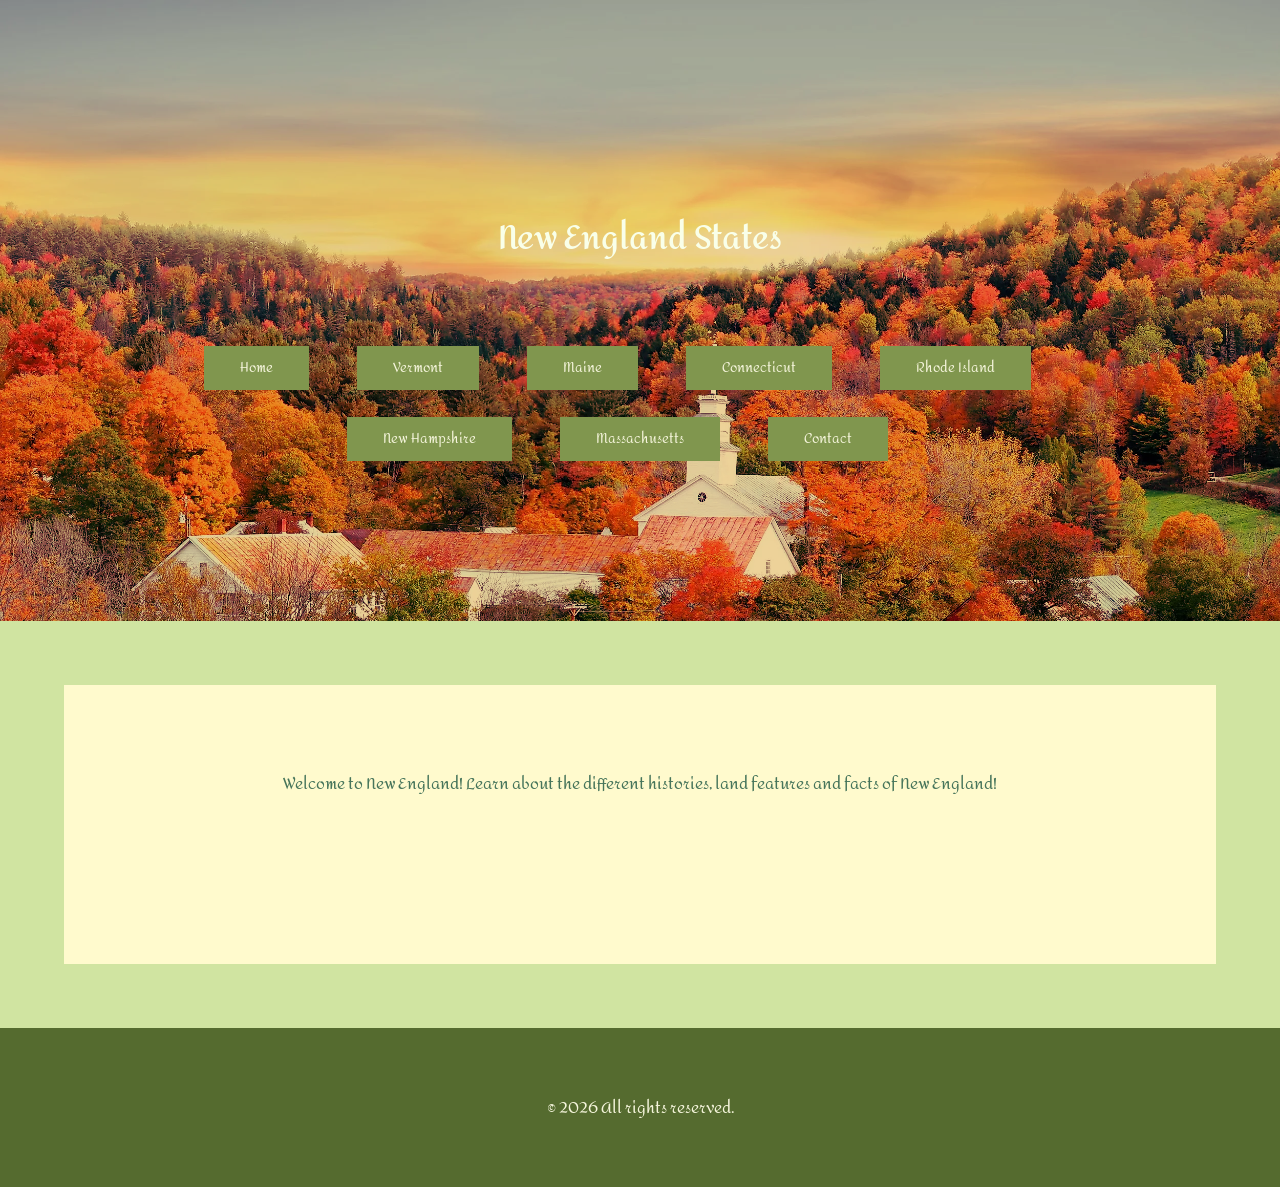
<file: index.html>
<!doctype html>
    <html lang="en">
    <head>
      <meta charset="utf-8" />
      <meta name="viewport" content="width=device-width,initial-scale=1" />
      <title>States of New England</title>
      <link rel="stylesheet" href="Final/design/style.css" />
    </head>

    <body>
      <header class="hero">
        <h1 class="site-title">New England States</h1>
        <nav>
          <button id="re"><a href="index.html">Home</a></button>
          <button id="VT"><a>Vermont</a></button> <!--When I press this, Maine should clear, Vermont should show.-->
          <button id="ME"><a>Maine</a></button> <!--Vice Versa!-->
          <button id="CT"><a>Connecticut</a></button>
          <button id="RI"><a>Rhode Island</a></button>
          <br><button id="NH" onclick="show('NewHampshire')" style="margin-top: 1.5em;"><a>New Hampshire</a></button>
          <button id="MA" onclick="show('Massachussetts')"><a>Massachusetts</a></button> <!--AND MOAR-->
          <button id="formEntry"><a href="form.html">Contact</a></button>
        </nav>
      </header>
      
      <main>
        <article>
          <section id="section" class="card">
            <h1 id="head"></h1>
            <p id="content">
              Welcome to New England! Learn about the different histories, land features and facts of New England!</p>
            <figure id="fig"><figcaption id="cap"></figcaption>
            </figure>
            <h3 id="sub"></h3>
            <p id="content2" >
            </p>
          </section>
        </article>
      </main>
      <footer>
        <p>© 2026 All rights reserved.</p>
      </footer>

      <script>
        // Cache elements
        const section = document.getElementById('section');
        const heading = document.getElementById('head');  
        const content = document.getElementById('content');
        const content2 = document.getElementById('content2');
        const sub = document.getElementById('sub');
        const fig = document.getElementById('fig');  
        const cap = document.getElementById('cap');
        const MA = document.getElementById('MA'); 
        const ME = document.getElementById('ME');  
        const VT = document.getElementById('VT');
        const RI = document.getElementById('RI');
        const CT = document.getElementById('CT');
        const NH = document.getElementById('NH');
        const re = document.getElementById('re'); // Home button
        elements = [section, heading, content, fig, cap, VT, ME];

        // Store text and images in variables //
        let maineText = "The first inhabitants of the land now called Maine arrived roughly 12,000 years ago. Over the course of history, the Maliseet, Passamaquoddy, Abenaki, and Penobscot tribes lived on the land. During the colonial period, Maine was part of the state of Massachusetts. By 1820 Maine had separated from Massachusetts as part of the Missouri Compromise. Several Native American communities remain in Maine, including descendants of the original Passamaquoddy, Maliseet, and Penobscot tribes. When Europeans began to arrive in the 1600s, they often fought with tribal members over land; at times tribes and European settlers formed treaties to cease fighting, but these agreements displaced Native Americans onto reservations, often far from their original homes. Many choose to live on reservations today, participating in their own governments and businesses such as forestry and blueberry farming. Today the state covers about 9,616 square miles and has a population of around 645,000."
        let maineNature = "Maine's natural features include a rugged, rocky Atlantic coastline with sandy beaches, tidal estuaries, and numerous bays and inlets; thousands of offshore islands and sea stacks; dense mixed forests dominated by spruce, fir, pine, and hardwoods; extensive freshwater lakes and ponds (notably Moosehead Lake) and winding rivers such as the Kennebec, Penobscot, and Androscoggin; rolling to mountainous interior terrain with the Longfellow Mountains and peaks like Mount Katahdin; abundant wetlands, bogs, and peatlands; rich marine ecosystems supporting lobsters, seabirds, and marine mammals; and a climate-influenced mosaic of coastal marshes and boreal habitats that support diverse wildlife."
        let VerText = "Vermont’s land was inhabited for millennia by Indigenous peoples—chiefly the Abenaki—before European contact. Samuel de Champlain explored the region in 1609, and the French established the first permanent outpost (Isle La Motte) in 1666. In the 18th century both New Hampshire and New York issued competing land grants, prompting local resistance led by Ethan Allen and the Green Mountain Boys; they captured Fort Ticonderoga in 1775. In 1777 Vermonters declared an independent republic and adopted a constitution. Vermont was admitted to the United States as the 14th state in 1791. Today Vermont is about 9,616 square miles, with a population of around 624,000."
        let VerNature = "Vermont’s natural features include the forested, glaciated Green Mountains running north–south with peaks like Mount Mansfield and Camel’s Hump; rolling Champlain Valley farmland and the shoreline of Lake Champlain; numerous cold, clear rivers and streams (e.g., the Winooski and Ottauquechee) and many small lakes and ponds; extensive maple-dominated northern hardwood forests mixed with spruce and fir at higher elevations; fertile river valleys and ridgelines with rocky outcrops and talus; diverse wetlands, peatlands, and vernal pools that support amphibians and waterfowl; abundant fall foliage and migratory bird pathways; and recreational landscapes for hiking, skiing, fishing, and paddling."
        let MAText = "The current governor of Massachusetts is Maura Healey; the state covers about 10,565 square miles, has a population of around 7.0 million, and ratified the U.S. Constitution on February 6, 1788. The region was long inhabited by Algonquian-speaking peoples (including the Massachusett, Wampanoag, Nipmuc, and others); their societies, treaties, and interactions with early colonists significantly affected settlement patterns, land dispossession, and the state's development, and Indigenous communities remain active in the state today."
        let MANature = "Massachusetts’ natural features range from the Atlantic coastal beaches and salt marshes of Cape Cod to the forested Berkshire Hills and river valleys inland. The state contains coastal dunes and estuaries that support shellfish and migratory birds, oak–hickory forests, and pockets of rare heath and pitch pine–scrub oak barrens; seasonal coastal and upland recreation, whale-watching, and diverse birdlife are prominent."
        let riText = "The current governor of Rhode Island is Dan McKee; the state covers about 1,214 square miles, has a population of around 1.1 million, and was the last of the original 13 states to ratify the Constitution on May 29, 1790. Long before European colonization the area was inhabited by Algonquian-speaking peoples—primarily the Narragansett and Niantic—whose fishing, seasonal agriculture, and treaty relationships shaped early settlement and land use; their descendants and tribal nations continue to be part of the state’s cultural heritage."
        let riNature = "Rhode Island’s nature is characterized by a jagged coastline with bays and inlets, barrier beaches, salt marshes, and numerous coastal estuaries. Despite its small size, it supports important shorebird and waterfowl habitat, productive shellfish beds, coastal forests and freshwater ponds, and recreational beaches and boating opportunities."
        let CText = "The current governor of Connecticut is Ned Lamont; the state covers about 5,543 square miles, has a population of around 3.6 million, and ratified the U.S. Constitution on January 9, 1788. The land was traditionally occupied by several Algonquian-speaking tribes—such as the Pequot, Mohegan, and Nipmuc—whose trade networks, seasonal agriculture, and treaties influenced colonial relations and land tenure; their communities remain active contributors to state history and culture."
        let CTNature = "Connecticut’s natural landscape includes coastal estuaries and the Long Island Sound shoreline, low rolling hills, river valleys (notably the Connecticut River), mixed hardwood forests, and small lakes and wetlands. The state supports diverse migratory bird pathways, productive estuarine fisheries, and habitats for species like white-tailed deer, bald eagle, and riverine fish."
        let NHText = "The current governor of New Hampshire is Chris Sununu; the state covers about 9,349 square miles, has a population of around 1.4 million, and was admitted to the Union on June 21, 1788. Indigenous peoples including Abenaki nations inhabited the area for millennia, practicing hunting, fishing, and seasonal movement; their presence, place names, and treaties are integral to the region’s history and cultural landscape."
        let NHNature = "New Hampshire’s nature is dominated by the White Mountains (including Mount Washington), extensive northern hardwood and spruce–fir forests, clear lakes and fast-flowing rivers, and a rocky Atlantic shoreline. The state is known for alpine and backcountry hiking, winter sports, fall foliage, and wildlife such as moose, black bear, and diverse migratory birds."

        // Images
        let imgList = ['maliseet.jpg', 'Celebration in Maine', 'hagas.webp', 'Gulf Hagas', 'Vermont.jpg', 'Vermont.', 'boston-bridge.jpg', 'Boston Bridge', 'ma-woods.jpg', 'Nature in MA','harvard.jpg', 'Harvard.', 'RIcapital.jpg', 'Rhode Island Capital', 'RICastleHill.jpg', 'Castle Hill.', 'RIocean.jpg', '', 'NH.jpg', '', 'NHNature.jpg', '', 'NHRiver.jpg', '', 'CTCapitol.jpg', 'Capitol.', 'CTForest.jpg', '', 'CTEdwinWay.jpg', 'Edwin Way'];

        // Build objects -- These are different versions of a specific portion of a page based on the state chosen
        const states = {
          Maine: {
            title: "<h1 style='text-align:center;'>Maine</h1>" + "<br><h4 style='margin-top:-2em; text-align:center;'>Govenor: Janet Mills</h4>", //Display title with sub
            text: maineText, // general paragraph
            images: ["<img src=Final/media/" + imgList[0] + " alt=" + imgList[1] + " />","<img src=Final/media/" + imgList[2] + " alt=" + imgList[3] + " />"], //two images
            caption: "Caption",
            subtitle: "<h1 style='text-align:center';>Nature</h1>",
            text2:maineNature, // Nature paragraph
          },
          Vermont: {
            title: "<h1 style='text-align:center;'>Vermont</h1>" + "<br><h4 style='margin-top:-2em; text-align:center;'>Govenor: Phil Scott</h4>",
            text: VerText,
            images: "<img src=Final/media/" + imgList[4] + " alt=" + imgList[5] + " />",
            caption: "Caption",
            subtitle: "<h1 style='text-align:center';>Nature</h1>",
            text2:VerNature
          },
          Massachussetts: {
            title: "<h1 style='text-align:center;'>Massachussetts</h1>" + "<br><h4 style='margin-top:-2em; text-align:center;'>Govenor: Maura Healey</h4>",
            text: MAText,
            images: ["<img src=Final/media/" + imgList[6] + " alt=" + imgList[7] + " />","<img src=Final/media/" + imgList[10] + " alt=" + imgList[11] + " />"],
            caption: "Caption",
            subtitle: "<h1 style='text-align:center';>Nature</h1>",
            text2:MANature,
            image2:"<br><img src=Final/media/" + imgList[8] + " alt=" + imgList[9] + " /><br>"
          },
          RhodeIsland: {
            title: "<h1 style='text-align:center;'>Rhode Island</h1>" + "<br><h4 style='margin-top:-2em; text-align:center;'>Govenor: Dan McKee</h4>",
            text: riText,
            images: ["<img src=Final/media/" + imgList[10] + " alt=" + imgList[11] + " />","<img src=Final/media/" + imgList[12] + " alt=" + imgList[13] + " />"],
            caption: "Caption",
            subtitle: "<h1 style='text-align:center';>Nature</h1>",
            text2:riNature,
            image2:"<br><img src=Final/media/" + imgList[14] + " alt=" + imgList[15] + " /><br>"
          },
          NewHampshire: {
            title: "<h1 style='text-align:center;'>New Hampshire</h1>" + "<br><h4 style='margin-top:-2em; text-align:center;'>Govenor: Chris Sununu</h4>",
            text: NHText,
            images: ["<img src=Final/media/" + imgList[16] + " alt=" + imgList[17] + " />","<img src=Final/media/" + imgList[18] + " alt=" + imgList[19] + " />"],
            caption: "Caption",
            subtitle: "<h1 style='text-align:center';>Nature</h1>",
            text2:NHNature,
            image2:"<br><img src=Final/media/" + imgList[20] + " alt=" + imgList[21] + " /><br>"
          },
          Connecticut: {
            title: "<h1 style='text-align:center;'>Connecticut</h1>" + "<br><h4 style='margin-top:-2em; text-align:center;'>Govenor: Ned Lamont</h4>",
            text: CText,
            images: ["<img src=Final/media/" + imgList[22] + " alt=" + imgList[23] + " />","<img src=Final/media/" + imgList[24] + " alt=" + imgList[25] + " />"],
            caption: "Caption",
            subtitle: "<h1 style='text-align:center';>Nature</h1>",
            text2:CTNature,
            image2:"<br><img src=Final/media/" + imgList[26] + " alt=" + imgList[27] + " /><br>"
          }
        };
        

        function show(state){
          const s = states[state]; // The name of the state inputed when calling the function will search for the equivlent object
          heading.innerHTML = s.title; // Add each component of the object; This will go into the "heading" id listed within the <article> tag and write in what was listed in the object.
          content.innerHTML = s.text;
          fig.innerHTML = ''; //rewrite whatever was inside <figure>
          fig.innerHTML += s.images; //replace with pictures
          cap.textContent += s.caption; // Add a caption
          sub.innerHTML = s.subtitle; // Add another title
          content2.innerHTML = s.text2; // more content |
          content2.innerHTML += s.image2; //            v
        }
        // EXECUTE CODE ~Through Buttons~
        // Conneticut
        CT.addEventListener('click', () => show('Connecticut'), () => {
          section.classList.remove('intro');
          section.classList.add('intro');
          });
        // Rhode
        RI.addEventListener('click', () => show('RhodeIsland'), () => {
          section.classList.remove('intro');
          section.classList.add('intro');
          });
        // New Hampshire
        NH.addEventListener('click', () => show('NewHamshire'), () => {
          section.classList.remove('intro');
          section.classList.add('intro');
          });
        // Massachussets
        MA.addEventListener('click', () => show('Massachussetts'), () => {
          section.classList.remove('intro');
          section.classList.add('intro');
          });
        // Maine
        ME.addEventListener('click', () => show('Maine'), () => {
          section.classList.remove('intro');
          section.classList.add('intro');
          });
        // Vermont
        VT.addEventListener('click', () => show('Vermont'), () => {
          section.classList.remove('intro');
          section.classList.add('intro');
        });
        //Temporary Rest button -- Home?
        re.addEventListener('click', () => {
          const clear = [heading, content, fig, cap, sub, content2];
            
          for (i=0; i<elements.length; i++){
            ele = clear[i];
            if (!ele) continue;
            ele.textContent = '';
          }
          content.textContent += "Welcome to New England! Learn about the different histories, land features and facts of New England!";
        })
        
       </script>
    </body>
</html>
</file>
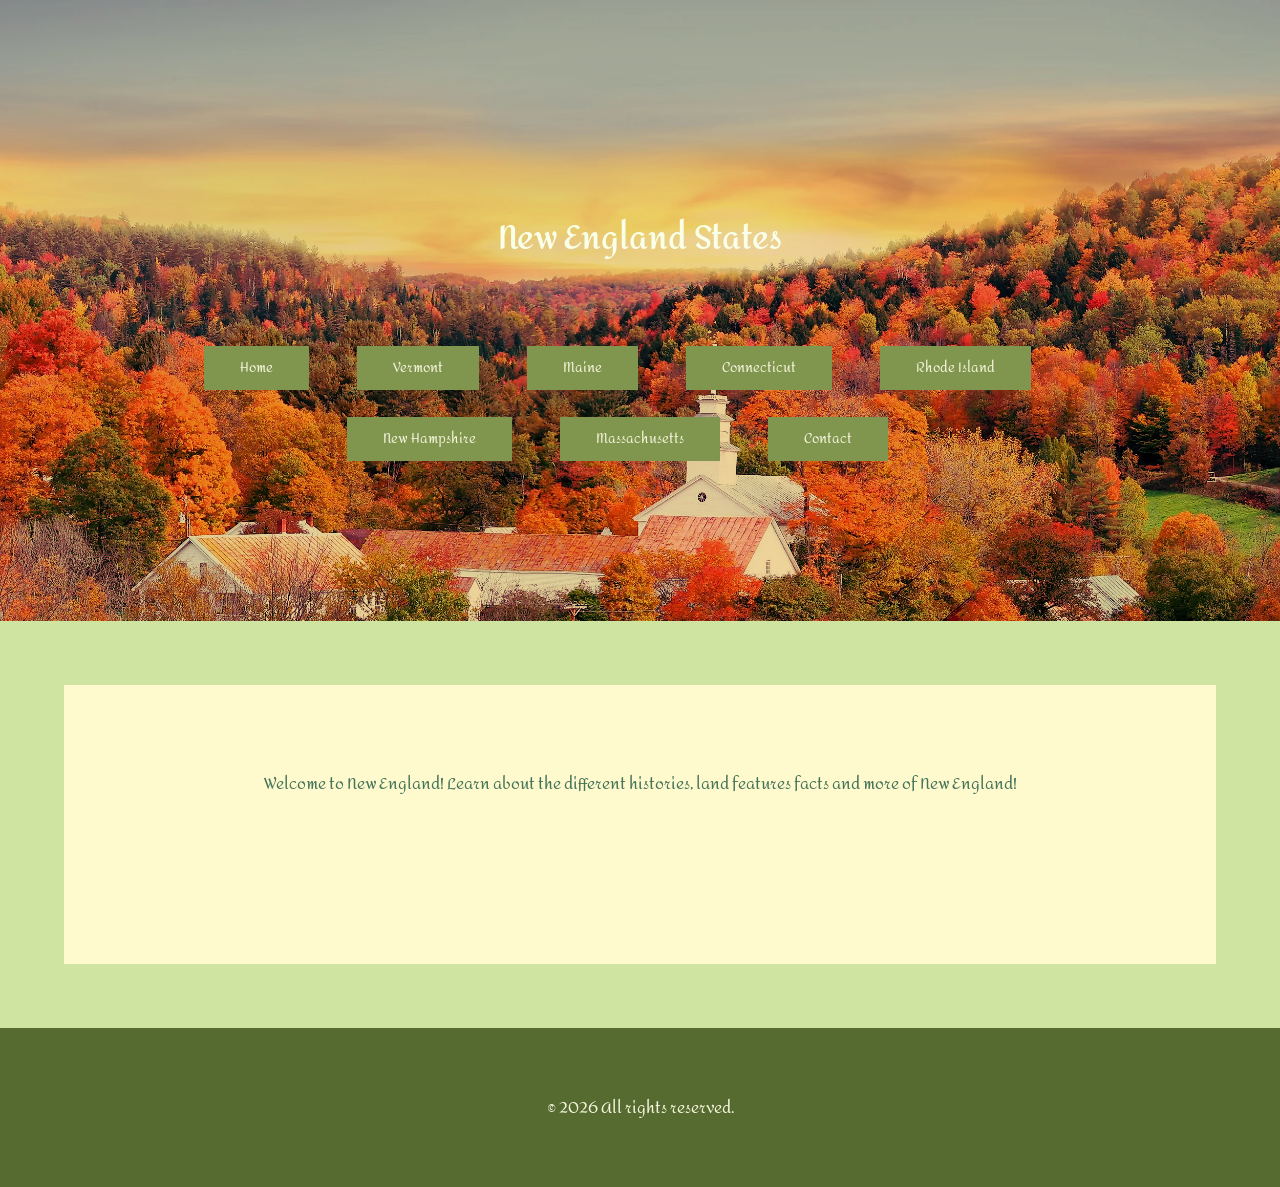
<file: Final/code/index.html>
<!doctype html>
    <html lang="en">
    <head>
      <meta charset="utf-8" />
      <meta name="viewport" content="width=device-width,initial-scale=1" />
      <title>States of New England</title>
      <link rel="stylesheet" href="../design/style.css" />
    </head>

    <body>
      <header class="hero">
        <h1 class="site-title">New England States</h1>
        <nav>
          <button id="re"><a href="index.html">Home</a></button>
          <button id="VT"><a>Vermont</a></button> <!--When I press this, Maine should clear, Vermont should show.-->
          <button id="ME"><a>Maine</a></button> <!--Vice Versa!-->
          <button id="CT"><a>Connecticut</a></button>
          <button id="RI"><a>Rhode Island</a></button>
          <br><button id="NH" onclick="show('NewHampshire')" style="margin-top: 1.5em;"><a>New Hampshire</a></button>
          <button id="MA" onclick="show('Massachussetts')"><a>Massachusetts</a></button> <!--AND MOAR-->
          <button id="formEntry"><a href="form.html">Contact</a></button>
        </nav>
      </header>
      
      <main>
        <article>
          <section id="section" class="card">
            <h1 id="head"></h1>
            <p id="content">
              Welcome to New England! Learn about the different histories, land features facts and more of New England!</p>
            <figure id="fig"><figcaption id="cap"></figcaption>
            </figure>
            <h3 id="sub"></h3>
            <p id="content2" >
            </p>
          </section>
        </article>
      </main>
      <footer>
        <p>© 2026 All rights reserved.</p>
      </footer>

      <script>
        // Cache elements
        const section = document.getElementById('section');
        const heading = document.getElementById('head');  
        const content = document.getElementById('content');
        const content2 = document.getElementById('content2');
        const sub = document.getElementById('sub');
        const fig = document.getElementById('fig');  
        const cap = document.getElementById('cap');
        const MA = document.getElementById('MA'); 
        const ME = document.getElementById('ME');  
        const VT = document.getElementById('VT');
        const RI = document.getElementById('RI');
        const CT = document.getElementById('CT');
        const NH = document.getElementById('NH');
        const re = document.getElementById('re'); // Home button
        elements = [section, heading, content, fig, cap, VT, ME];

        // Store text and images in variables //
        let maineText = "The first inhabitants of the land now called Maine arrived roughly around 12,000 years ago. Over the course of history, the Maliseet, Passamaquoddy, Abenaki, and Penobscot tribes all lived on the land. Originally during the colonial period, Maine joined the United States as part of the state of Massachusetts. By 1820, Maine had separated from Massachusetts as part of the Missouri Compromise. Several of the Native American tribes remain in Maine, such as descendants of the original Passamaquoddy, Maliseet, and Penobscot tribes. When Europeans began to arrive in the 1600s, they often fought with tribal members over land, to which tribes would at times form treaties with European settlers to cease fighting, however, these agreements pushed Native Americans off land onto reservations, often far from their original homes. Many choose to live on reservations to this day, participating in their own governments and businesses, such as forestry and blueberry farming. Today, the state covers about 9,616 square miles and has a population around 645,000.";
        let maineNature = "Maine's natural features include a rugged, rocky Atlantic coastline with sandy beaches, tidal estuaries, and numerous bays and inlets; thousands of offshore islands and sea stacks; dense mixed forests dominated by spruce, fir, pine, and hardwoods; extensive freshwater lakes and ponds (notably Moosehead Lake) and winding rivers such as the Kennebec, Penobscot, and Androscoggin; rolling to mountainous terrain in the interior with the Longfellow Mountains and peaks like Mount Katahdin; abundant wetlands, bogs, and peatlands; rich marine ecosystems supporting lobsters, seabirds, and marine mammals; and a climate-influenced mosaic of coastal marshes and boreal habitats that support diverse wildlife.";
        let VerText = "Vermont’s land was inhabited for millennia by Indigenous peoples—chiefly Abenaki—before European contact; Samuel de Champlain explored the region in 1609 and the French established the first permanent outpost (Isle La Motte) in 1666. In the 18th century both New Hampshire and New York issued competing land grants, prompting local resistance led by Ethan Allen and the Green Mountain Boys; they captured Fort Ticonderoga in 1775. In 1777, Vermonters declared an independent republic and adopted a constitution.  Vermont was admitted to the United States as the 14th state in 1791. Today, Vermont is about 35,380 in square miles, with a population around 1.34 million.";
        let VerNature = "Vermont’s natural features include the forested, glaciated Green Mountains running north–south with peaks like Mount Mansfield and Camel’s Hump; rolling Champlain Valley farmland and the shoreline of Lake Champlain; numerous cold-clear rivers and streams (e.g., the Winooski and Ottauquechee) and many small lakes and ponds; extensive maple‑dominated northern hardwood forests mixed with spruce and fir at higher elevations; fertile river valleys and ridgelines with rocky outcrops and talus; diverse wetlands, peatlands, and vernal pools that support amphibians and waterfowl; abundant fall foliage and migratory bird pathways; and recreational landscapes for hiking, skiing, fishing, and paddling."
        let MAText = "The current governor of Massachusetts is Maura Healey; the state covers about 10,565 square miles, has a population around 7.0 million, and ratified the U.S. Constitution on February 6, 1788. The region was long inhabited by Algonquian-speaking peoples (including the Massachusett, Wampanoag, Nipmuc, and others); their societies, treaties, and interactions with early colonists significantly affected settlement patterns, land dispossession, and the state's development, and Indigenous communities remain active in the state today.";
        let MANature = "Massachusetts’ natural features range from the Atlantic coastal beaches and salt marshes of Cape Cod to the forested Berkshire Hills and river valleys inland. The state contains coastal dunes, estuaries that support shellfish and migratory birds, oak-hickory forests, and pockets of rare heath and pitch pine–scrub oak barrens; seasonal coastal and upland recreation, whale-watching, and diverse birdlife are prominent.";
        let riText = "The current governor of Rhode Island is Dan McKee; the state covers about 1,214 square miles, has a population around 1.1 million, and was the last of the original 13 states to ratify the Constitution on May 29, 1790. Long before European colonization the area was inhabited by Algonquian-speaking peoples—primarily the Narragansett and Niantic—whose fishing, seasonal agriculture, and treaty relationships shaped early settlement and land use; their descendants and tribal nations continue to be part of the state’s cultural heritage.";
        let riNature = "Rhode Island’s nature is characterized by a jagged coastline with bays and inlets, barrier beaches, salt marshes, and numerous coastal estuaries. Despite its small size it supports important shorebird and waterfowl habitat, productive shellfish beds, coastal forests and freshwater ponds, and recreational beaches and boating opportunities.";
        let CText = "The current governor of Connecticut is Ned Lamont; the state covers about 5,543 square miles, has a population around 3.6 million, and ratified the U.S. Constitution on January 9, 1788. The land was traditionally occupied by several Algonquian-speaking tribes—such as the Pequot, Mohegan, and Nipmuc—whose trade networks, seasonal agriculture, and treaties influenced colonial relations and land tenure; their communities remain active contributors to state history and culture.";
        let CTNature = "Connecticut’s natural landscape includes coastal estuaries and Long Island Sound shoreline, low rolling hills, river valleys (notably the Connecticut River), mixed hardwood forests, and small lakes and wetlands. The state supports diverse migratory bird pathways, productive estuarine fisheries, and habitats for species like white-tailed deer, bald eagle, and riverine fish.";
        let NHText = "The current governor of New Hampshire is Chris Sununu; the state covers about 9,349 square miles, has a population around 1.4 million, and was admitted to the Union on June 21, 1788. Indigenous peoples including Abenaki nations inhabited the area for millennia, practicing hunting, fishing, and seasonal movement; their presence, place names, and treaties are integral to the region’s history and cultural landscape.";
        let NHNature = "New Hampshire’s nature is dominated by the White Mountains (including Mount Washington), extensive northern hardwood and spruce-fir forests, clear lakes and fast-flowing rivers, and rocky Atlantic shoreline. The state is known for alpine and backcountry hiking, winter sports, fall foliage, and wildlife such as moose, black bear, and diverse migratory birds.";
        // Images
        let imgList = ['maliseet.jpg', 'Celebration in Maine', 'hagas.webp', 'Gulf Hagas', 'Vermont.jpg', 'Vermont.', 'boston-bridge.jpg', 'Boston Bridge', 'ma-woods.jpg', 'Nature in MA','harvard.jpg', 'Harvard.', 'RIcapital.jpg', 'Rhode Island Capital', 'RICastleHill.jpg', 'Castle Hill.', 'RIocean.jpg', '', 'NH.jpg', '', 'NHNature.jpg', '', 'NHRiver.jpg', '', 'CTCapitol.jpg', 'Capitol.', 'CTForest.jpg', '', 'CTEdwinWay.jpg', 'Edwin Way'];

        // Build objects -- These are different versions of a specific portion of a page based on the state chosen
        const states = {
          Maine: {
            title: "<h1 style='text-align:center;'>Maine</h1>" + "<br><h4 style='margin-top:-2em; text-align:center;'>Govenor: Janet Mills</h4>", //Display title with sub
            text: maineText, // general paragraph
            images: ["<img src= ../media/" + imgList[0] + " alt=" + imgList[1] + " />","<img src= ../media/" + imgList[2] + " alt=" + imgList[3] + " />"], //two images
            caption: "Caption",
            subtitle: "<h1 style='text-align:center';>Nature</h1>",
            text2:maineNature, // Nature paragraph
          },
          Vermont: {
            title: "<h1 style='text-align:center;'>Vermont</h1>" + "<br><h4 style='margin-top:-2em; text-align:center;'>Govenor: Phil Scott</h4>",
            text: VerText,
            images: "<img src= ../media/" + imgList[4] + " alt=" + imgList[5] + " />",
            caption: "Caption",
            subtitle: "<h1 style='text-align:center';>Nature</h1>",
            text2:VerNature
          },
          Massachussetts: {
            title: "<h1 style='text-align:center;'>Massachussetts</h1>" + "<br><h4 style='margin-top:-2em; text-align:center;'>Govenor: Maura Healey</h4>",
            text: MAText,
            images: ["<img src= ../media/" + imgList[6] + " alt=" + imgList[7] + " />","<img src= ../media/" + imgList[10] + " alt=" + imgList[11] + " />"],
            caption: "Caption",
            subtitle: "<h1 style='text-align:center';>Nature</h1>",
            text2:MANature,
            image2:"<br><img src= ../media/" + imgList[8] + " alt=" + imgList[9] + " /><br>"
          },
          RhodeIsland: {
            title: "<h1 style='text-align:center;'>Rhode Island</h1>" + "<br><h4 style='margin-top:-2em; text-align:center;'>Govenor: Dan McKee</h4>",
            text: riText,
            images: ["<img src= ../media/" + imgList[10] + " alt=" + imgList[11] + " />","<img src= ../media/" + imgList[12] + " alt=" + imgList[13] + " />"],
            caption: "Caption",
            subtitle: "<h1 style='text-align:center';>Nature</h1>",
            text2:riNature,
            image2:"<br><img src= ../media/" + imgList[14] + " alt=" + imgList[15] + " /><br>"
          },
          NewHampshire: {
            title: "<h1 style='text-align:center;'>New Hampshire</h1>" + "<br><h4 style='margin-top:-2em; text-align:center;'>Govenor: Chris Sununu</h4>",
            text: NHText,
            images: ["<img src= ../media/" + imgList[16] + " alt=" + imgList[17] + " />","<img src= ../media/" + imgList[18] + " alt=" + imgList[19] + " />"],
            caption: "Caption",
            subtitle: "<h1 style='text-align:center';>Nature</h1>",
            text2:NHNature,
            image2:"<br><img src= ../media/" + imgList[20] + " alt=" + imgList[21] + " /><br>"
          },
          Connecticut: {
            title: "<h1 style='text-align:center;'>Connecticut</h1>" + "<br><h4 style='margin-top:-2em; text-align:center;'>Govenor: Ned Lamont</h4>",
            text: CText,
            images: ["<img src= ../media/" + imgList[22] + " alt=" + imgList[23] + " />","<img src= ../media/" + imgList[24] + " alt=" + imgList[25] + " />"],
            caption: "Caption",
            subtitle: "<h1 style='text-align:center';>Nature</h1>",
            text2:CTNature,
            image2:"<br><img src= ../media/" + imgList[26] + " alt=" + imgList[27] + " /><br>"
          }
        };
        

        function show(state){
          const s = states[state]; // The name of the state inputed when calling the function will search for the equivlent object
          heading.innerHTML = s.title; // Add each component of the object; This will go into the "heading" id listed within the <article> tag and write in what was listed in the object.
          content.innerHTML = s.text;
          fig.innerHTML = ''; //rewrite whatever was inside <figure>
          fig.innerHTML += s.images; //replace with pictures
          cap.textContent += s.caption; // Add a caption
          sub.innerHTML = s.subtitle; // Add another title
          content2.innerHTML = s.text2; // more content |
          content2.innerHTML += s.image2; //            v
        }
        // EXECUTE CODE ~Through Buttons~
        // Conneticut
        CT.addEventListener('click', () => show('Connecticut'), () => {
          section.classList.remove('intro');
          section.classList.add('intro');
          });
        // Rhode
        RI.addEventListener('click', () => show('RhodeIsland'), () => {
          section.classList.remove('intro');
          section.classList.add('intro');
          });
        // New Hampshire
        NH.addEventListener('click', () => show('NewHamshire'), () => {
          section.classList.remove('intro');
          section.classList.add('intro');
          });
        // Massachussets
        MA.addEventListener('click', () => show('Massachussetts'), () => {
          section.classList.remove('intro');
          section.classList.add('intro');
          });
        // Maine
        ME.addEventListener('click', () => show('Maine'), () => {
          section.classList.remove('intro');
          section.classList.add('intro');
          });
        // Vermont
        VT.addEventListener('click', () => show('Vermont'), () => {
          section.classList.remove('intro');
          section.classList.add('intro');
        });
        //Temporary Rest button -- Home?
        re.addEventListener('click', () => {
          const clear = [heading, content, fig, cap, sub, content2];
            
          for (i=0; i<elements.length; i++){
            ele = clear[i];
            if (!ele) continue;
            ele.textContent = '';
          }
          content.textContent += "Welcome to New England! Learn about the different histories, land features facts and more of New England!";
        })
        
       </script>
    </body>
</html>
</file>
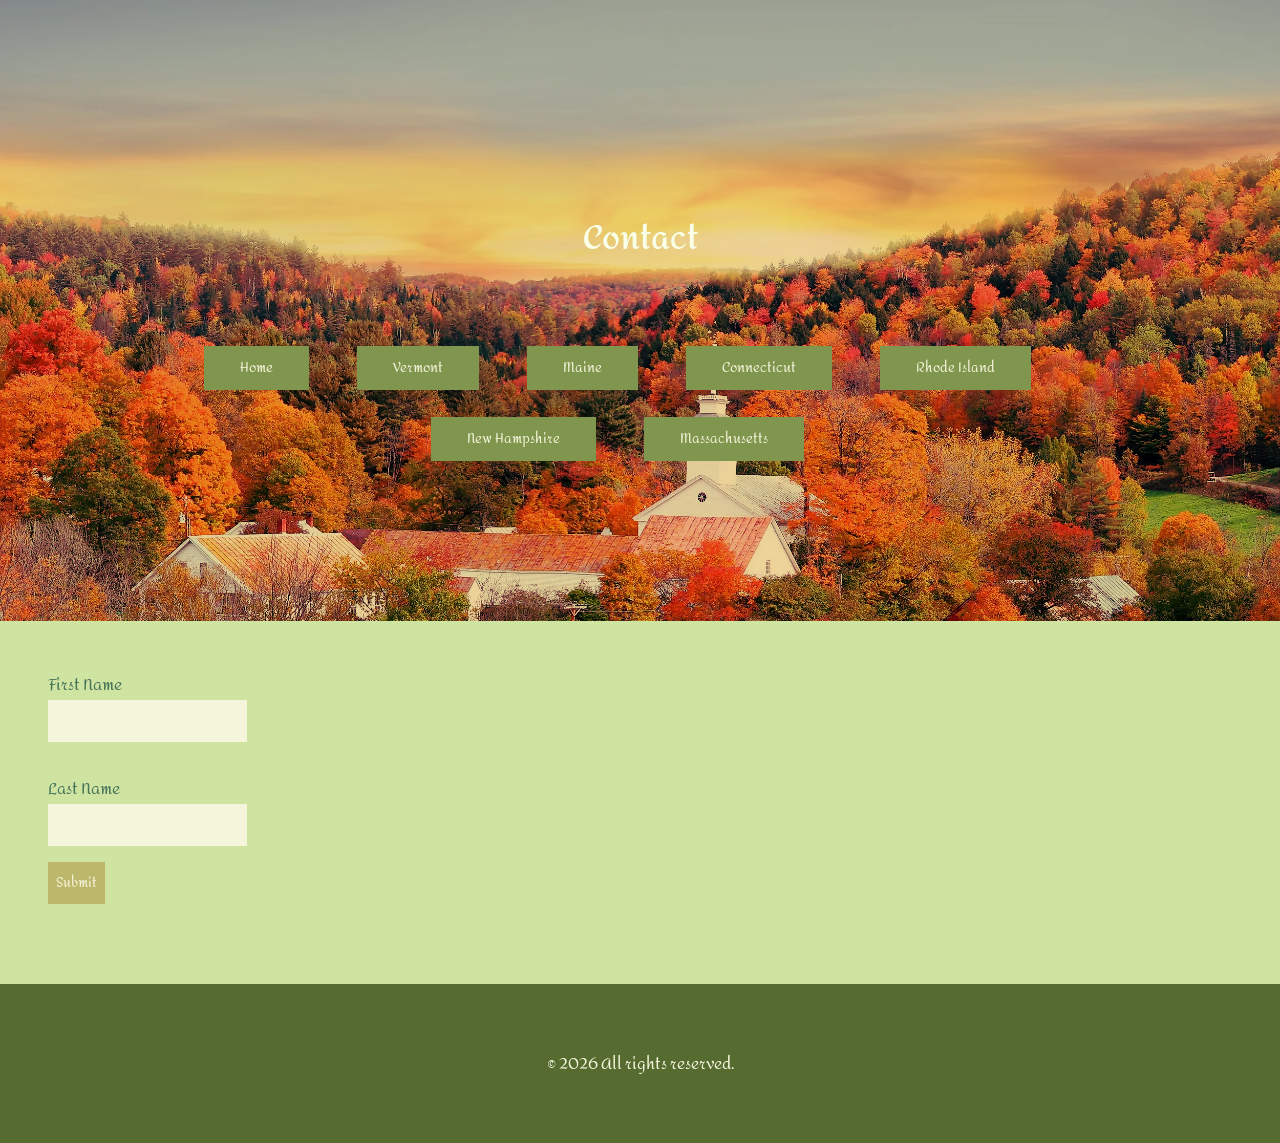
<file: form.html>
<!doctype html>
    <html lang="en">
    <head>
      <meta charset="utf-8" />
      <meta name="viewport" content="width=device-width,initial-scale=1" />
      <title>States of New England</title>
      <link rel="stylesheet" href="Final/design/style.css" />
    </head>

    <body>
      <header class="hero">
        <h1 class="site-title">Contact</h1>
        <nav>
          <button id="re"><a href="index.html">Home</a></button>
          <button id="VT"><a>Vermont</a></button> <!--When I press this, Maine should clear, Vermont should show.-->
          <button id="ME"><a>Maine</a></button> <!--Vice Versa!-->
          <button id="CT"><a>Connecticut</a></button>
          <button id="RI"><a>Rhode Island</a></button>
          <button id="NH" onclick="show('NewHampshire')"><a>New Hampshire</a></button>
          <button id="MA" onclick="show('Massachussetts')"><a>Massachusetts</a></button> <!--AND MOAR-->
        </nav>
      </header>
      
      <main>
        <article>
            <form id="form">
                <label>First Name</label> <br>
                <input value="" type="text" id="fname" autocomplete="off"> <br> <br>
                <label>Last Name</label><br>
                <input value="" type="text" id="lname" autocomplete="off"> <br>
                <input type="submit" value="Submit" id="submit"> <br>
            </form>
            <p id="txt"></p>
        </article>
      </main>
      <footer>
        <p>© 2026 All rights reserved.</p>
        </aside>
      </footer>

      <script>
        const first = document.getElementById('fname');
        const last = document.getElementById('lname');
        const form = document.querySelector('form');
        const submit = document.getElementById('submit');
        const result = document.getElementById('txt');
        
        // Record the each part of the name (force it into string) and add to list
        function record(firstName, lastName){
            const name = [String(firstName || ''),String(lastName || '')];
            return name
        }
        function formalize(parts){
        return parts
        .map(p => String(p || '').trim())
        .filter(p => p.length)
        .map(p => p.charAt(0).toUpperCase() + p.slice(1).toLowerCase())
        .join(' ');
        }

        function call(e){
        e.preventDefault();               // stops the form reset/submit
        const newName = formalize([first.value, last.value]);
        result.textContent = 'Thank you, ' + (newName || 'visitor') + '!';
        console.log('Output:', newName);
        }
        form.addEventListener('submit', call)
      </script>
    </body>
</html>
</file>
<file: Final/design/style.css>
@import url(head.css);
@import url(body.css);
@import url(nav.css);
@import url(footer.css);
@import url(form.css);
</file>
